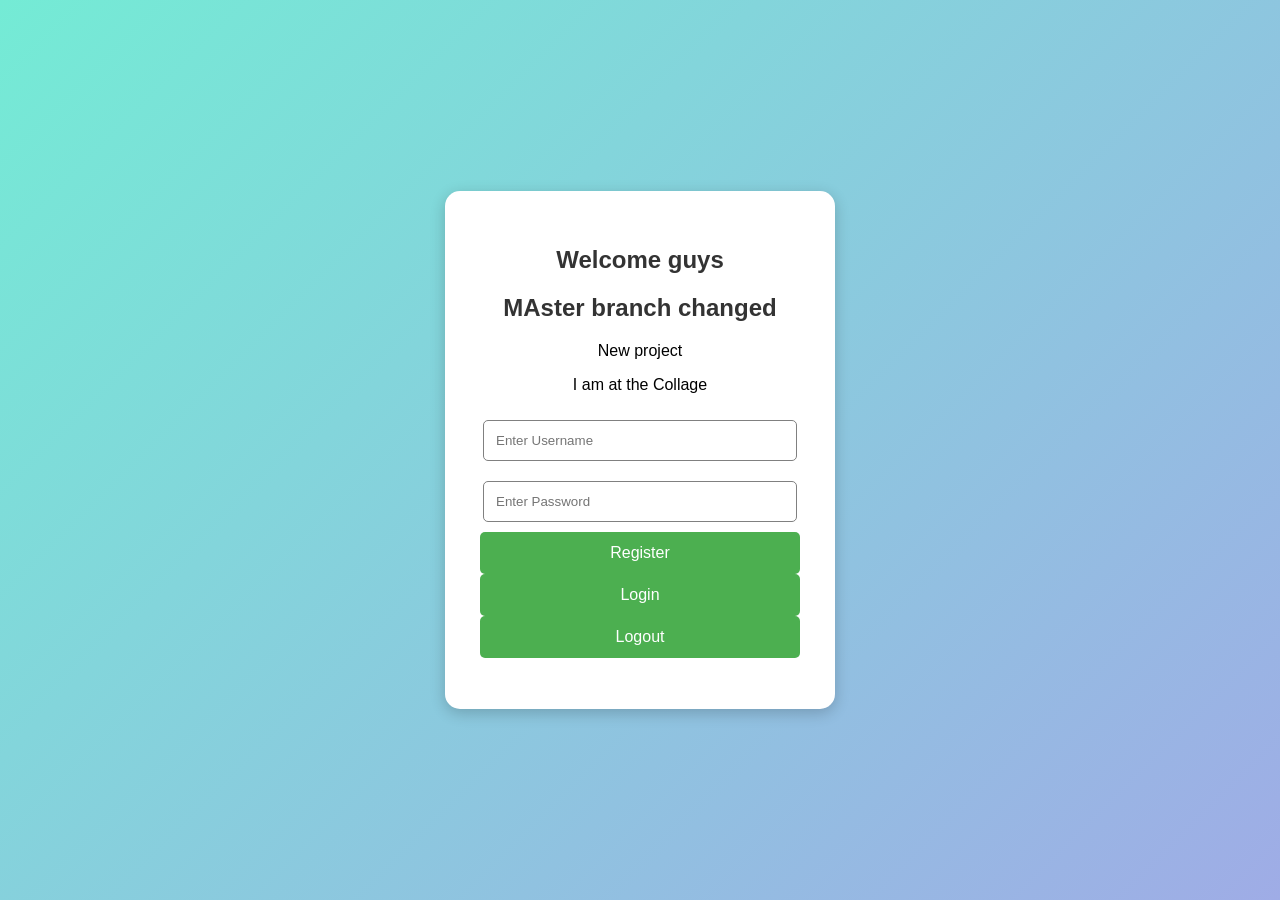
<file: index.html>
<!DOCTYPE html>
<html lang="en">
<head>
    <meta charset="UTF-8">
    <meta name="viewport" content="width=device-width, initial-scale=1.0">
    <title>Updated from GitHub</title>
    <link rel="stylesheet" href="index.css">
</head>
<body>

    <div class="container">
        <h2>Welcome guys</h2>
        <h2>MAster branch changed</h2>
        <p>New project</p>
        <p>I am at the Collage</p>
        

        <input type="text" id="username" placeholder="Enter Username">
        <input type="password" id="password" placeholder="Enter Password">
        <button>Register</button>

        <button onclick="login()">Login</button>
        <button>Logout</button>

        <p id="message"></p>
    </div>

<script src="index.js"></script>
</body>
</html>
</file>
<file: index.css>
body{
    font-family: Arial, sans-serif;
    background: linear-gradient(135deg, #74ebd5, #9face6);
    display: grid;
    justify-content: center;
    align-items: center;
    height: 100vh;
    margin: 0;
}

.container{
    background: white;
    padding: 35px;
    width: 320px;
    text-align: center;
    border-radius: 15px;
    box-shadow: 0 4px 15px rgba(0,0,0,0.2);
}

h2{
    color: #333;
    margin-bottom: 20px;
}

input{
    width: 90%;
    padding: 12px;
    margin: 10px 0;
    border: 1px solid gray;
    border-radius: 5px;
    outline: none;
}

input:focus{
    border: 2px solid #4CAF50;
}

button{
    width: 100%;
    padding: 12px;
    background: #4CAF50;
    color: white;
    border: none;
    border-radius: 5px;
    cursor: pointer;
    font-size: 16px;
}

button:hover{
    background: #388E3C;
    transform: scale(1.03);
    transition: 0.3s;
}
</file>
